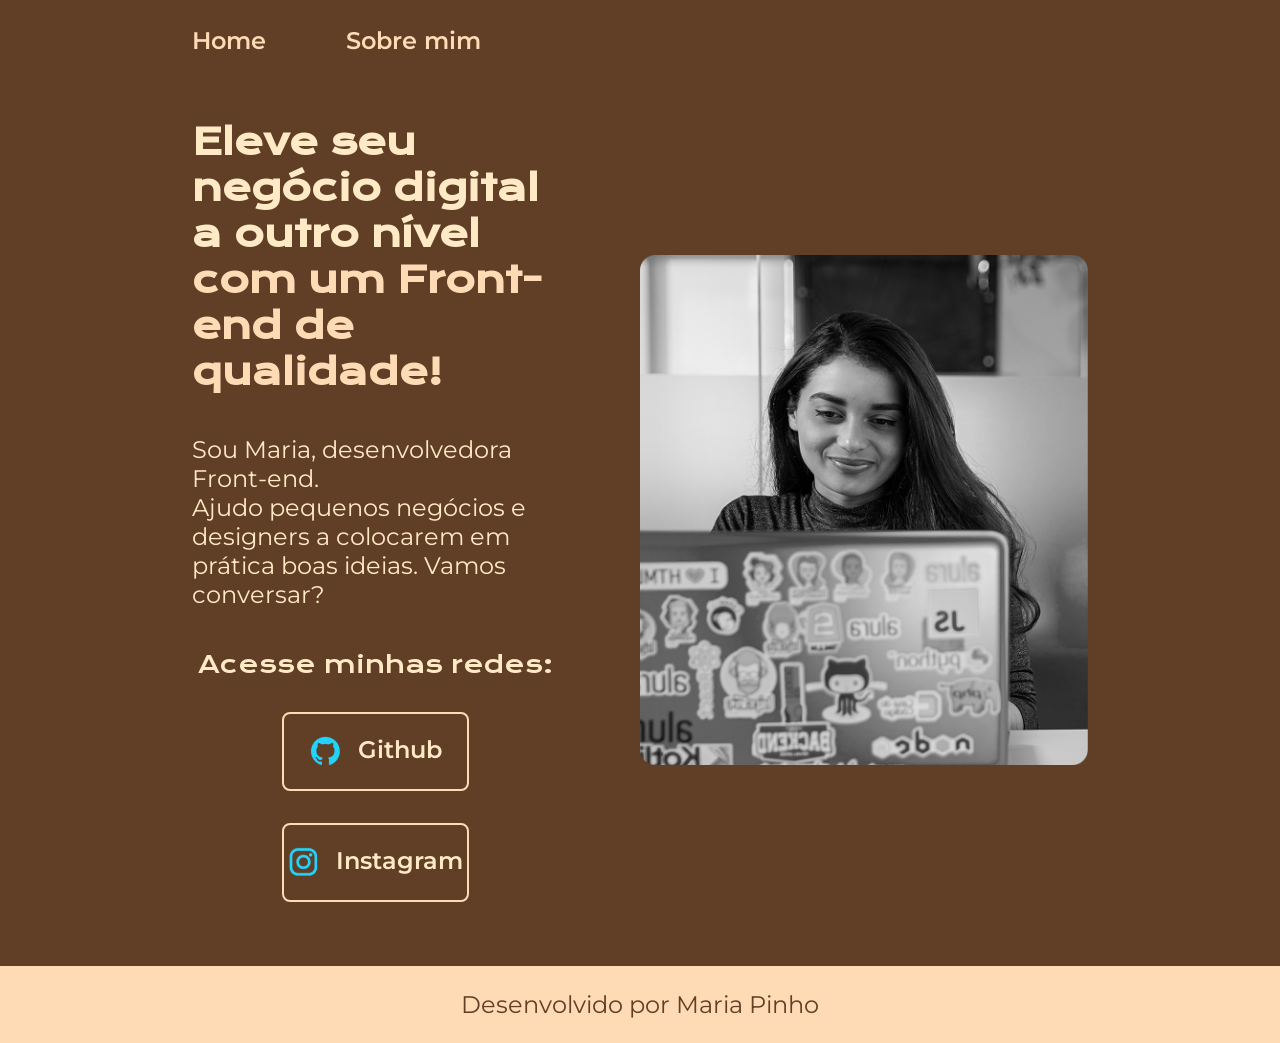
<file: index.html>
<!DOCTYPE html>
<html lang="pt-br">
<head>
    <meta charset="UTF-8">
    <meta name="viewport" content="width=device-width, initial-scale=1.0">
    <title>Portfolio Maria Pinho</title>
    <link rel="stylesheet" href="./Styles/style.css">
</head>
<body>
    <header class="cabecalho">
        <nav class="cabecalho__menu">
            <a class="cabecalho__menu__link" href="index.html">Home</a>
            <a class="cabecalho__menu__link" href="about.html"> Sobre mim</a>
        </nav>

    </header>
    <main class="apresentacao">
            <section class="apresentacao__conteudo">
            <h1 class="apresentacao__conteudo__titulo">Eleve seu negócio digital a outro nível <strong class="titulo-destaque"> com um Front-end de qualidade!</strong></h1>
            <p class=" apresentacao__conteudo__texto">Sou Maria, desenvolvedora Front-end. <br> Ajudo pequenos negócios e designers a colocarem em prática boas ideias. Vamos conversar?</p>
            <div class="apresentacao__links">
                <h2 class="apresentacao__links__subtitulo"> Acesse minhas redes: </h2>
                <a class="apresentacao__links__navegacao" href="https://github.com/vitoriagabrielp">
                    <img src="./assets/github.png"> 
                    Github
                </a>
                <a class="apresentacao__links__navegacao" href= "https://instagram.com/vitoriagabrielp" > 
                    <img src="./assets/instagram.png">
                    Instagram
                </a>
            </div>
            </section>
            <img class="apresentacao__imagem" src="./assets/imagem portfolio.png" alt="Foto da Maria Pinho programando">
            
    </main>
    <footer class="rodape"><p>Desenvolvido por Maria Pinho</p>
    </footer>
</body>
</html>
</file>
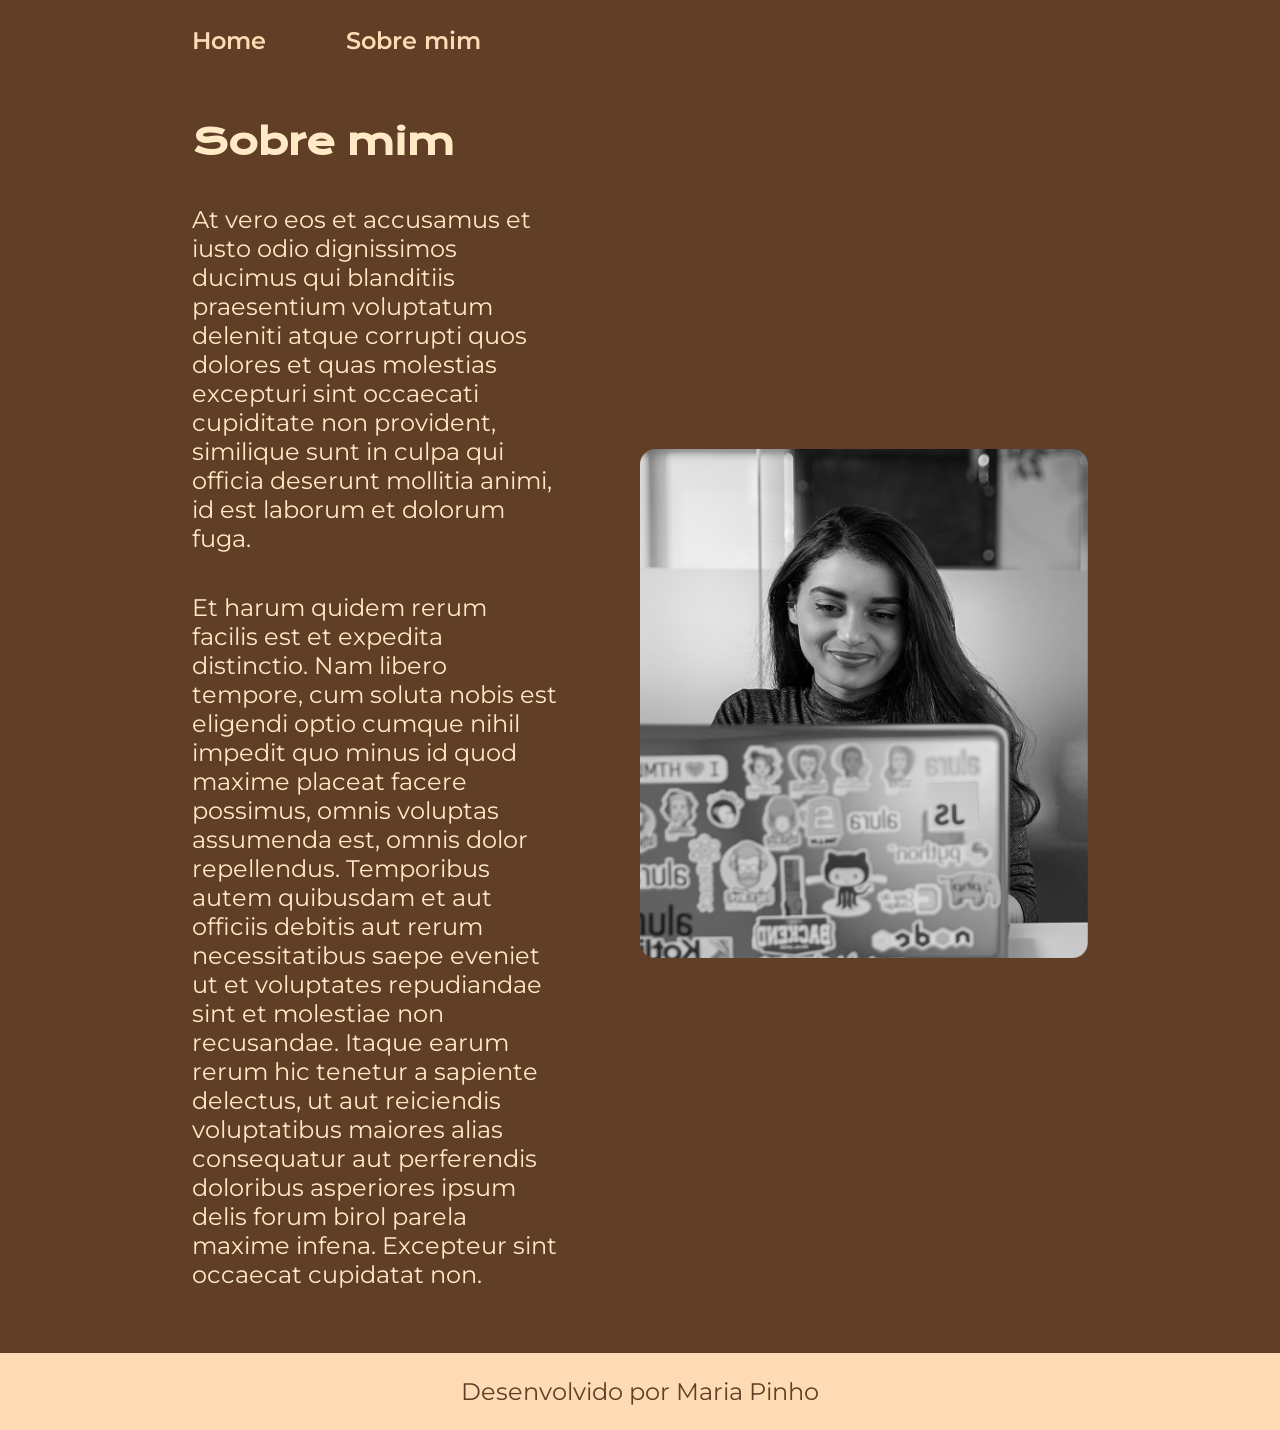
<file: about.html>
<!DOCTYPE html>
<html lang="pt-br">
<head>
    <meta charset="UTF-8">
    <meta name="viewport" content="width=device-width, initial-scale=1.0">
    <title>Sobre mim</title>
    <link rel="stylesheet" href="./Styles/style.css">
</head>
<body>
   <header class="cabecalho">
        <nav class="cabecalho__menu">
            <a class="cabecalho__menu__link" href="index.html">Home</a>
            <a class="cabecalho__menu__link" href="about.html"> Sobre mim</a>
        </nav>
    </header>
  <main class="apresentacao">
    <section class="apresentacao__conteudo">
        <h1 class="apresentacao__conteudo__titulo">Sobre mim</h1>
        <p class=" apresentacao__conteudo__texto">At vero eos et accusamus et iusto odio dignissimos ducimus qui blanditiis praesentium voluptatum deleniti atque corrupti quos dolores et quas molestias excepturi sint occaecati cupiditate non provident, similique sunt in culpa qui officia deserunt mollitia animi, id est laborum et dolorum fuga.</p>
        <p class=" apresentacao__conteudo__texto">Et harum quidem rerum facilis est et expedita distinctio. Nam libero tempore, cum soluta nobis est eligendi optio cumque nihil impedit quo minus id quod maxime placeat facere possimus, omnis voluptas assumenda est, omnis dolor repellendus. Temporibus autem quibusdam et aut officiis debitis aut rerum necessitatibus saepe eveniet ut et voluptates repudiandae sint et molestiae non recusandae. Itaque earum rerum hic tenetur a sapiente delectus, ut aut reiciendis voluptatibus maiores alias consequatur aut perferendis doloribus asperiores ipsum delis forum birol parela maxime infena. Excepteur sint occaecat cupidatat non.
</p>
    </section>
    <img class="apresentacao__imagem" src="./assets/imagem portfolio.png" alt="Foto da Maria Pinho programando">


  </main>
  <footer class="rodape"> 
        <p>Desenvolvido por Maria Pinho</p>
    </footer>
</body>
</html>
</file>
<file: Styles/style.css>
@import url('https://fonts.googleapis.com/css2?family=Krona+One&family=Montserrat:ital,wght@0,100..900;1,100..900&display=swap'); 
:root{
    --cor-primaria: #603F26;
    --cor-secundaria: #FFEAC5;
    --cor-terciaria: #FFDBB5;
    --cor_hover: #6C4E31;

    --fonte-primaria:"Krona One", sans-serif;
    --fonte-secundaria:"Montserrat", sans-serif;
} 

*{
    margin:0;
    padding:0;} 


body {
    
    box-sizing: border-box;
    background-color: var(--cor-primaria);
    color: var(--cor-secundaria);

}
.cabecalho{
    padding: 2% 0% 0% 15%;  
    
}

.cabecalho__menu {
    display: flex;
    gap: 80px;
}
.cabecalho__menu__link {
    font-family: var(--fonte-secundaria);
    font-weight: 600;
    font-size: 1.5rem;
    color: var(--cor-terciaria);
    text-decoration: none;
}

.titulo-destaque {
    color: var(--cor-terciaria);
}

.apresentacao {
    padding: 5% 15%;
    display: flex;
    align-items: center;
    justify-content: space-between;
    gap: 82px;
}
.apresentacao__conteudo{    
    width: 50%;
    display:flex;
    flex-direction: column;
    gap: 40px;

}

.apresentacao__conteudo__titulo{
    font-size: 2.25rem;
    font-family: var(--fonte-primaria);
}
.apresentacao__conteudo__texto{
    font-size: 1.5rem;
     font-family: var(--fonte-secundaria);
}
.apresentacao__links{
    display: flex; 
    flex-direction: column; 
    align-items: center; 
    justify-content: space-between;
     gap: 32px; /

}

.apresentacao__links__subtitulo{
    font-family: var(--fonte-primaria);
    font-weight: 400;
    font-size: 1.5rem;

}

.apresentacao__links__navegacao {
    display: flex;
    justify-content: center; 
    gap: 16px ; 
    width: 50%;
    text-align: center;
    border-radius: 8px;
    font-size: 1.5rem;
    padding: 21.5px 0;
    text-decoration: none;
    color: var(--cor-secundaria);
    font-family: var(--fonte-secundaria);
    font-weight: 600;
    border: 2px solid var(--cor-terciaria);

}

.apresentacao__links__link:hover {
    background-color: var(--cor_hover);
} 

.apresentacao__imagem{
    width: 50%;
}

.rodape{
    padding: 24px;
    color: var(--cor-primaria);
    background-color: var(--cor-terciaria);
    text-align: center;
    font-family: var(--fonte-secundaria);
    font-weight: 400;
    font-size: 1.5rem;
}
@media (max-width:1200px) {
    .cabecalho { 
        padding: 10% ;
    }
    .cabecalho__menu  {
        justify-content: center; 
    } 
    .apresentacao {
        flex-direction: column-reverse;
        padding: 5%;
}
    .apresentacao__conteudo{
    width: auto; 
}

}
</file>
